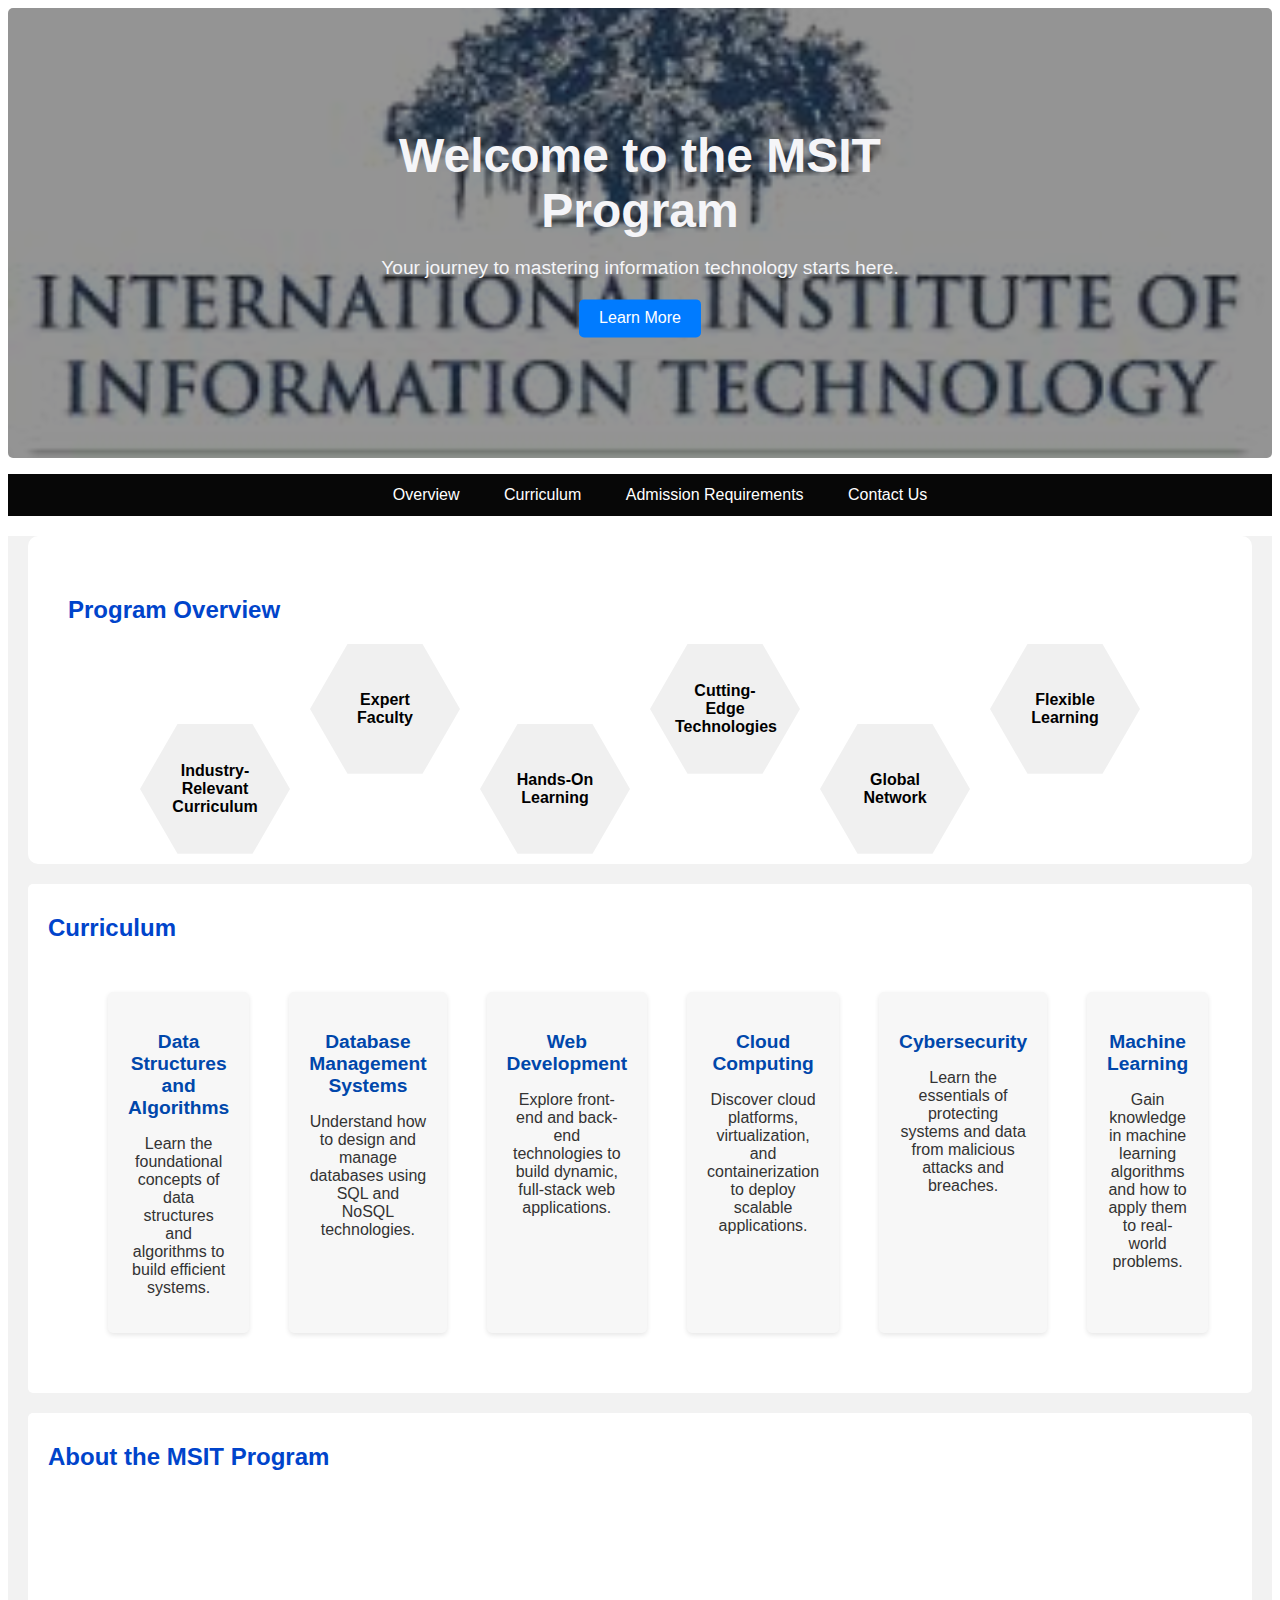
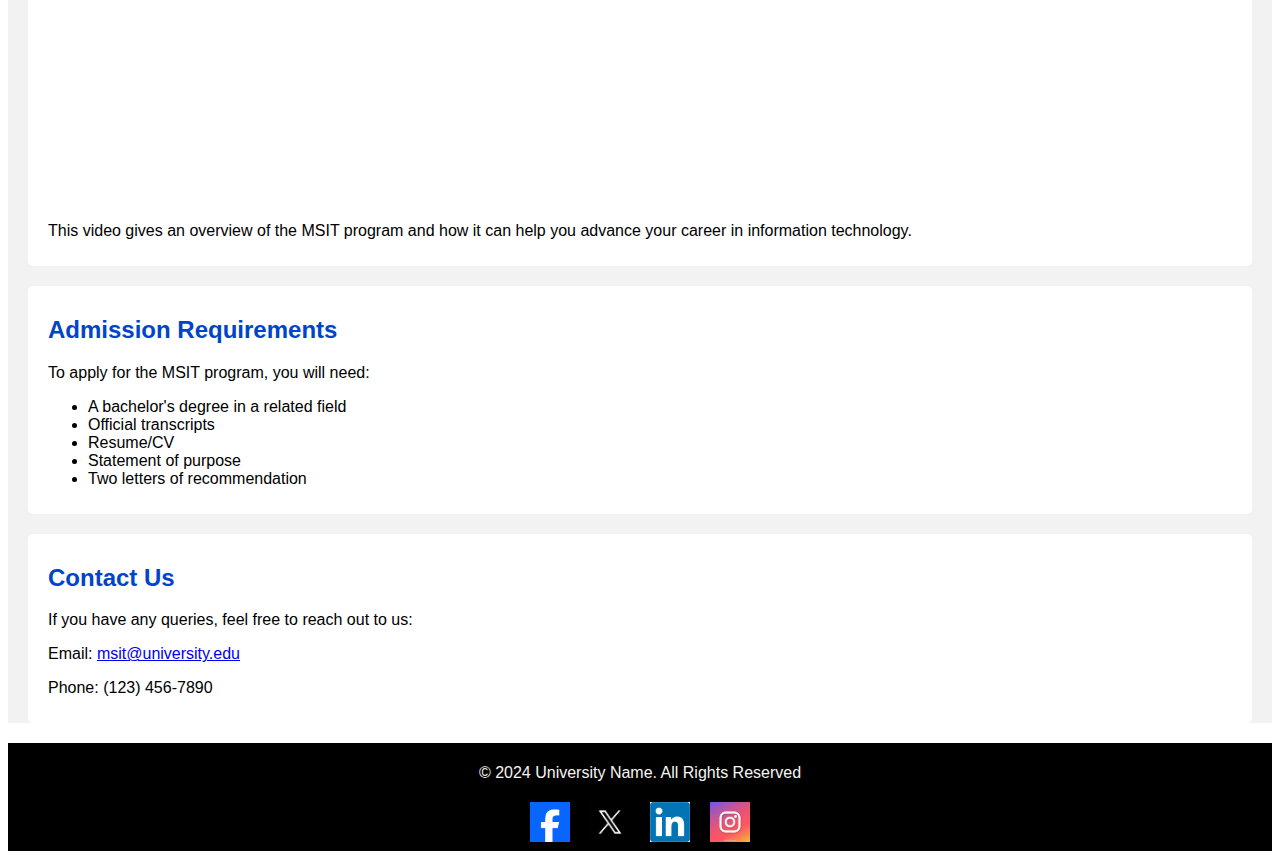
<file: DAY2/index.html>
<!DOCTYPE html>
<html lang="en">
<head>
    <link rel="stylesheet" href="styles.css">
    <meta charset="UTF-8">
    <meta name="viewport" content="width=device-width, initial-scale=1.0">
    <title>MSIT - Info</title>
</head>
<body>
    <section class="hero-section">
        <div class="slideshow-container">
            <div class="slide">
                <div class="overlay"></div>
                <div class="hero-content">
                    <h1>Welcome to the MSIT Program</h1>
                    <p>Your journey to mastering information technology starts here.</p>
                    <a href="#" class="btn">Learn More</a>
                </div>
            </div>
            <div class="slide">
                <div class="overlay"></div>
                <div class="hero-content">
                    <h1>Advance Your Career with MSIT</h1>
                    <p>Gain the skills you need to succeed in today’s tech-driven world.</p>
                    <a href="apply.html" class="btn">Apply Now</a>
                </div>
            </div>
            <div class="slide">
                <div class="overlay"></div>
                <div class="hero-content">
                    <h1>Innovate and Lead</h1>
                    <p>MSIT prepares you to become a leader in the tech industry.</p>
                    <a href="#" class="btn">Join Us Today</a>
                </div>
            </div>
        </div>
        <!-- <div class="overlay"></div>
        <div class="hero-content">
            <h1>Welcome to the MSIT Program</h1>
            <p>Your journey to mastering information technology starts here.</p>
            <a href="#" class="btn">Learn More</a> -->
        </div>
    </section>
    
    <nav>
        <div class="navbar ">
            <ul>
                <li><a href="#overview">Overview</a></li>
                <li><a href="#curriculum">Curriculum</a></li>
                <li><a href ="#admission">Admission Requirements</a></li>
                <li><a href ="#contact">Contact Us</a></li>
            </ul>
        </div>
    </nav>
    
    <div class="main-content">
        <section id="overview">
            <h2>Program Overview</h2>
            <div class="container">
                <div class="hex">
                    <span>Industry-Relevant Curriculum</span>
                </div>
                <div class="hex">
                    <span>Expert Faculty</span>
                </div>
                <div class="hex highlight">
                    <span>Hands-On Learning</span>
                </div>
                <div class="hex">
                    <span>Cutting-Edge Technologies</span>
                </div>
                <div class="hex">
                    <span>Global Network</span>
                </div>
                <div class="hex">
                    <span>Flexible Learning</span>
                </div>
            </div>
        </section>
    
        <section id="curriculum">
            <h2>Curriculum</h2>
            <section class="curriculum-section">
                <section class="curriculum-item">
                    <h3>Data Structures and Algorithms</h3>
                    <p>Learn the foundational concepts of data structures and algorithms to build efficient systems.</p>
                </section>
                <section class="curriculum-item">
                    <h3>Database Management Systems</h3>
                    <p>Understand how to design and manage databases using SQL and NoSQL technologies.</p>
                </section>
                <section class="curriculum-item">
                    <h3>Web Development</h3>
                    <p>Explore front-end and back-end technologies to build dynamic, full-stack web applications.</p>
                </section>
                <section class="curriculum-item">
                    <h3>Cloud Computing</h3>
                    <p>Discover cloud platforms, virtualization, and containerization to deploy scalable applications.</p>
                </section>
                <section class="curriculum-item">
                    <h3>Cybersecurity</h3>
                    <p>Learn the essentials of protecting systems and data from malicious attacks and breaches.</p>
                </section>
                <section class="curriculum-item">
                    <h3>Machine Learning</h3>
                    <p>Gain knowledge in machine learning algorithms and how to apply them to real-world problems.</p>
                </section>
            </section>
        </section>
    
        <!-- New Video Embedding Section -->
        <section class="video">
            <h2>About the MSIT Program</h2>
            <iframe width="560" height="315" src="https://www.youtube.com/embed/O1IT6skIS30?si=tqjMHszmJqdkREGR" title="YouTube video player" frameborder="0" allow="accelerometer; autoplay; clipboard-write; encrypted-media; gyroscope; picture-in-picture; web-share" referrerpolicy="strict-origin-when-cross-origin" allowfullscreen></iframe>
            <!-- <iframe width="560" height="315" src="https://www.youtube.com/embed/JfU4a2qUQEI?si=CAPswqO49YefB47w" title="YouTube video player" frameborder="0" allow="accelerometer; autoplay; clipboard-write; encrypted-media; gyroscope; picture-in-picture; web-share" referrerpolicy="strict-origin-when-cross-origin" allowfullscreen></iframe> -->
            <!-- <iframe width="560" height="315" src="https://www.youtube.com/embed/watch?v=T94PHkuydcw" title="MSIT Program Video" frameborder="0" allow="accelerometer; autoplay; clipboard-write; encrypted-media; gyroscope; picture-in-picture" allowfullscreen></iframe> -->
            <p>This video gives an overview of the MSIT program and how it can help you advance your career in information technology.</p>
        </section>
    
        <section id="admission">
            <h2>Admission Requirements</h2>
            <p>To apply for the MSIT program, you will need:</p>
            <ul>
                <li>A bachelor's degree in a related field</li>
                <li>Official transcripts</li>
                <li>Resume/CV</li>
                <li>Statement of purpose</li>
                <li>Two letters of recommendation</li>
            </ul>
        </section>
        
        <section id="contact">
            <h2>Contact Us</h2>
            <p>If you have any queries, feel free to reach out to us:</p>
            <p>Email: <a href="msit@university.edu">msit@university.edu</a></p>
            <p>Phone: (123) 456-7890</p>
        </section>
    </div>
    
    <!-- Updated Footer with Social Media Links -->
    <footer>
        <p>&copy; 2024 University Name. All Rights Reserved</p>
        <div class="social-media">
            <a href="https://www.facebook.com/msit.official/" target="_blank"><img src="facebook.png.jpg" alt="Facebook" class="social-icon"></a>
            <a href="https://twitter.com/msit_official?lang=en" target="_blank"><img src="twitter.png.jpg" alt="X" class="social-icon"></a>
            <a href="https://www.linkedin.com/company/msit-official/" target="_blank"><img src="linkedin.png.jpg" alt="LinkedIn" class="social-icon"></a>
            <a href="https://www.instagram.com/msit_official/" target="_blank"><img src="instagram.png.jpg" alt="Instagram" class="social-icon"></a>
        </div>
    </footer>
</body>
</html>
</file>
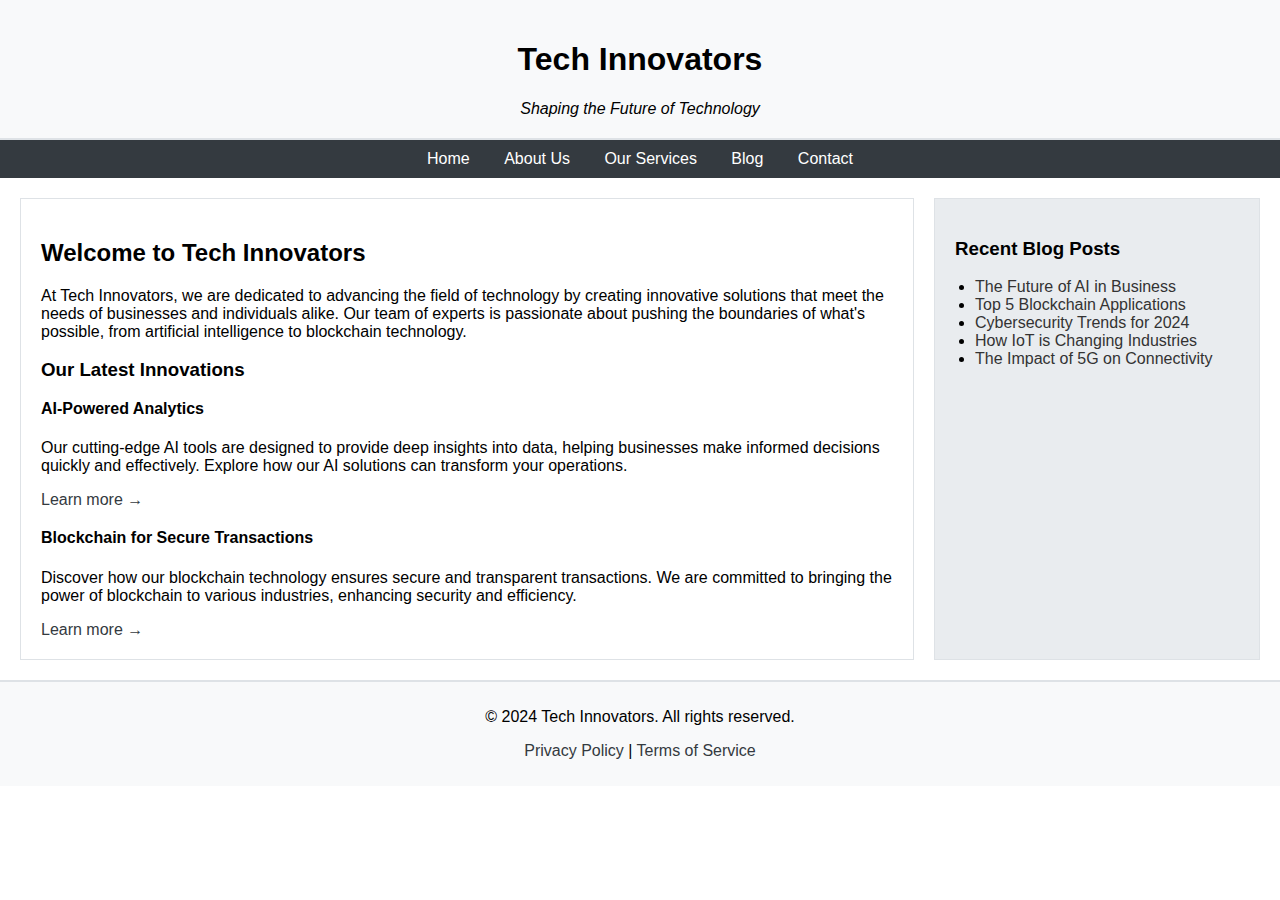
<file: example.html>
<!DOCTYPE html>
<html lang="en">
<head>
    <meta charset="UTF-8">
    <meta name="viewport" content="width=device-width, initial-scale=1.0">
    <title>Tech Innovators</title>
</head>
<body style="font-family: Arial, sans-serif; margin: 0; padding: 0; box-sizing: border-box;">

    <header style="background-color: #f8f9fa; padding: 20px; text-align: center; border-bottom: 2px solid #dee2e6;">
        <h1>Tech Innovators</h1>
        <p style="font-style: italic; margin: 0;">Shaping the Future of Technology</p>
    </header>

    <nav style="background-color: #343a40; padding: 10px; text-align: center;">
        <ul style="list-style-type: none; margin: 0; padding: 0;">
            <li style="display: inline; margin: 0 15px;">
                <a href="#" style="color: white; text-decoration: none;">Home</a>
            </li>
            <li style="display: inline; margin: 0 15px;">
                <a href="#" style="color: white; text-decoration: none;">About Us</a>
            </li>
            <li style="display: inline; margin: 0 15px;">
                <a href="#" style="color: white; text-decoration: none;">Our Services</a>
            </li>
            <li style="display: inline; margin: 0 15px;">
                <a href="#" style="color: white; text-decoration: none;">Blog</a>
            </li>
            <li style="display: inline; margin: 0 15px;">
                <a href="#" style="color: white; text-decoration: none;">Contact</a>
            </li>
        </ul>
    </nav>

    <main style="display: flex; margin: 20px;">
        <div style="flex: 3; padding: 20px; background-color: #ffffff; border: 1px solid #dee2e6; margin-right: 20px;">
            <h2>Welcome to Tech Innovators</h2>
            <p>At Tech Innovators, we are dedicated to advancing the field of technology by creating innovative solutions that meet the needs of businesses and individuals alike. Our team of experts is passionate about pushing the boundaries of what's possible, from artificial intelligence to blockchain technology.</p>
            <h3>Our Latest Innovations</h3>
            <article style="margin-bottom: 20px;">
                <h4 style="margin-top: 0;">AI-Powered Analytics</h4>
                <p>Our cutting-edge AI tools are designed to provide deep insights into data, helping businesses make informed decisions quickly and effectively. Explore how our AI solutions can transform your operations.</p>
                <a href="#" style="color: #343a40; text-decoration: none;">Learn more &rarr;</a>
            </article>
            <article>
                <h4 style="margin-top: 0;">Blockchain for Secure Transactions</h4>
                <p>Discover how our blockchain technology ensures secure and transparent transactions. We are committed to bringing the power of blockchain to various industries, enhancing security and efficiency.</p>
                <a href="#" style="color: #343a40; text-decoration: none;">Learn more &rarr;</a>
            </article>
        </div>
        <aside style="flex: 1; padding: 20px; background-color: #e9ecef; border: 1px solid #dee2e6;">
            <h3>Recent Blog Posts</h3>
            <ul style="padding-left: 20px;">
                <li><a href="#" style="color: #333; text-decoration: none;">The Future of AI in Business</a></li>
                <li><a href="#" style="color: #333; text-decoration: none;">Top 5 Blockchain Applications</a></li>
                <li><a href="#" style="color: #333; text-decoration: none;">Cybersecurity Trends for 2024</a></li>
                <li><a href="#" style="color: #333; text-decoration: none;">How IoT is Changing Industries</a></li>
                <li><a href="#" style="color: #333; text-decoration: none;">The Impact of 5G on Connectivity</a></li>
            </ul>
        </aside>
    </main>

    <footer style="background-color: #f8f9fa; padding: 10px; text-align: center; border-top: 2px solid #dee2e6;">
        <p>&copy; 2024 Tech Innovators. All rights reserved.</p>
        <p><a href="#" style="color: #343a40; text-decoration: none;">Privacy Policy</a> | <a href="#" style="color: #343a40; text-decoration: none;">Terms of Service</a></p>
    </footer>

</body>
</html>
</file>
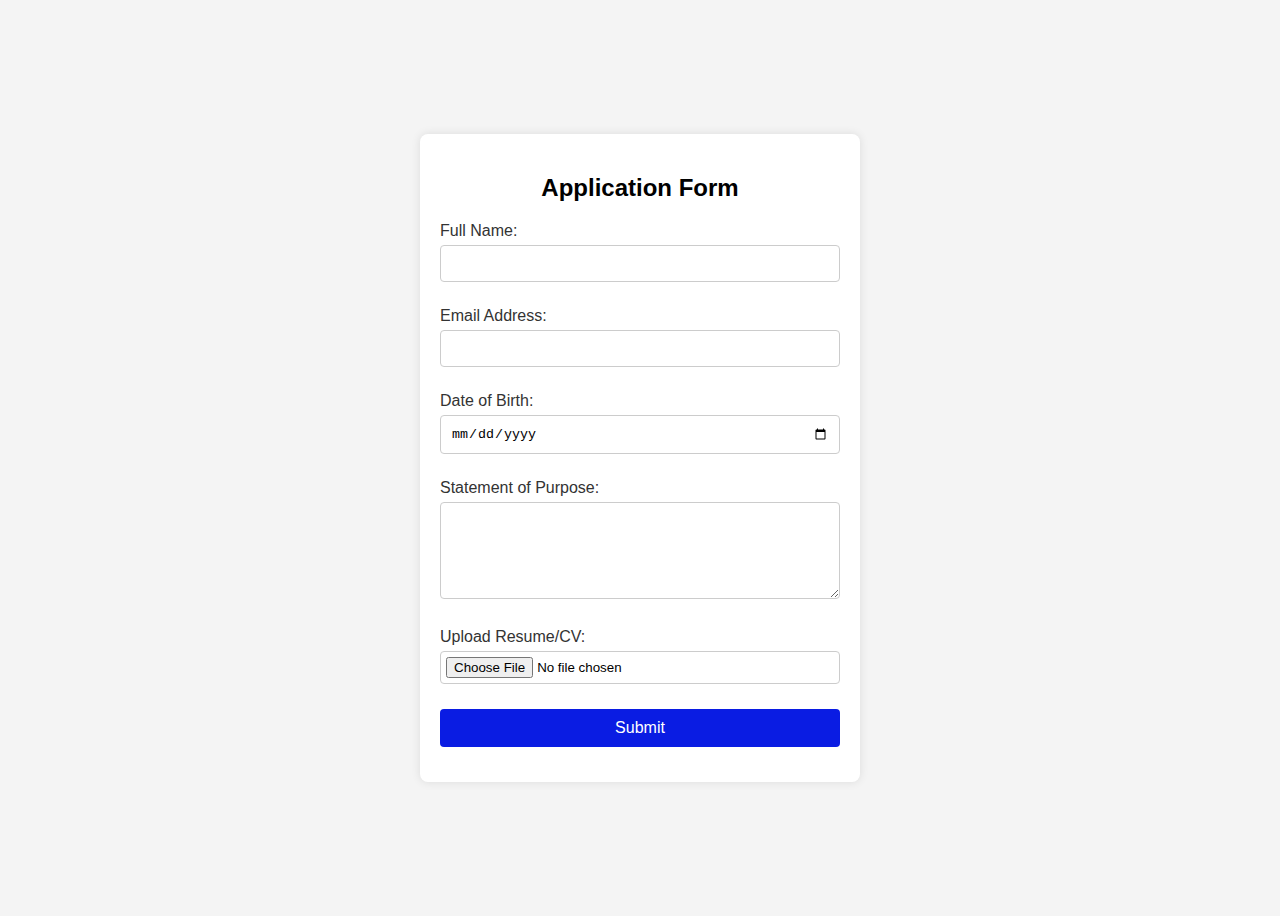
<file: DAY2/apply.html>
<!DOCTYPE html>
<html lang="en">
<head>
    <meta charset="UTF-8">
    <meta name="viewport" content="width=device-width, initial-scale=1.0">
    <title>Application Form</title>
    <link rel="stylesheet" href="applystyle.css">
</head>
<body>
    <div class="form-container">
        <h2>Application Form</h2>
        <form action="/submit_application" method="POST" enctype="multipart/form-data">
            <div class="form-group">
                <label for="fullName">Full Name:</label>
                <input type="text" id="fullName" name="fullName" required>
            </div>
            
            <div class="form-group">
                <label for="email">Email Address:</label>
                <input type="email" id="email" name="email" required>
            </div>
            
            <div class="form-group">
                <label for="dob">Date of Birth:</label>
                <input type="date" id="dob" name="dob" required>
            </div>
            
            <div class="form-group">
                <label for="statement">Statement of Purpose:</label>
                <textarea id="statement" name="statement" rows="5" required></textarea>
            </div>
            
            <div class="form-group">
                <label for="resume">Upload Resume/CV:</label>
                <input type="file" id="resume" name="resume" accept=".pdf,.doc,.docx" required>
            </div>
            
            <div class="form-group">
                <button type="submit">Submit</button>
            </div>
        </form>
    </div>
</body>
</html>
</file>
<file: DAY2/styles.css>
body {
    font-family: Arial, Helvetica, sans-serif;
}

h2 {
    color: #0044cb;
}

nav {
    background-color: rgb(7, 7, 7);
    text-align: center;
}

.navbar ul li {
    list-style-type: none;
    color: whitesmoke;
    display: inline-block;
    padding: 12px 20px;
}

nav ul li a {
    text-decoration: none;
    color: white;
}

nav ul li:hover {
    background-color: #0044cb
}

#curriculum {
    margin-bottom: 10px;
}

.curriculum-section {
    display: flex;
}

.curriculum-item {
    background-color: #f7f7f7;
    border-radius: 5px;
    box-shadow: 0 2px 5px rgba(0, 0, 0, 0.1);
    padding: 20px;
    flex: 1 1 calc(33.333% - 20px);
    max-width: calc(33.333% - 20px);
    text-align: center;
    transition: transform 0.3s ease;
}

.curriculum-item:hover {
    transform: translateY(-5px);
}

.curriculum-item h3 {
    color: #0047ab;
    font-size: 1.2em;
    margin-bottom: 10px;
}

.curriculum-container {
    display: flex;
    justify-content: center;
    gap: 20px;
}

.curriculum-item p {
    font-size: 1em;
    color: #333;
}

.main-content {
    background-color: #f2f2f2;
}

.overview-img {
    display: block;
    margin-left: auto;
    margin-right: auto;
}

section {
    margin: 20px;
    padding: 10px 20px;
    background-color: white;
    border-radius: 5px;
}

footer {
    background-color: black;
    color: whitesmoke;
    text-align: center;
    padding: 5px 20px;
}

.hero-section {
    display: flex;
    align-items: center;
    justify-content: center;
    height: 50vh;
    background-image: url('');
    background-size: cover;
    background-position: center;
    position: relative;
    overflow: hidden;
    margin: 0;
    padding: 0;
}

.overlay {
    position: absolute;
    top: 0;
    left: 0;
    width: 100%;
    height: 100%;
}

.hero-content {
    position: relative;
    color: white;
    text-align: center;
    z-index: 1;
}

.hero-content h1 {
    font-size: 3em;
    margin-top: 0;
}

.hero-content p {
    font-size: 1.2em;
    margin-bottom: 40px;
}

.hero-content .btn {
    display: inline-block;
    padding: 15px 30px;
    background-color: #007BFF;
    color: white;
    text-decoration: none;
    border-radius: 5px;
    transition: background-color 0.3s ease;
}

.hero-content .btn:hover {
    background-color: #0056b3;
}
#overview {
    max-height: 100%;
    margin-bottom: 10px;
    padding: 40px;
    background-color: white;
    border-radius: 10px;
    /* display: flex; */
}
.overview-container {
    display: flex;
    justify-content: center;
    gap: 20px;
}
.container {
    display: flex;
    justify-content: center;
    align-items: center;
    position: relative;
    margin-top: 50px;
}

.hex {
    width: 150px;
    height: 150px;
    display: flex;
    align-items: center;
    justify-content: center;
    text-align: center;
    color: #333;
    background: #f0f0f0;
    margin: 0 10px;
    position: relative;
    clip-path: polygon(25% 6.7%, 75% 6.7%, 100% 50%, 75% 93.3%, 25% 93.3%, 0% 50%);
    transition: background-color 0.3s ease;
}

.hex:hover {
    background-color: #ffe500;
    color: #000;
}

.hex span {
    position: absolute;
    font-size: 16px;
    font-weight: bold;
    text-align: center;
    width: 100px;
    color: #000;
}



.hex:nth-child(odd) {
    transform: translateY(40px);
}

.hex:nth-child(even) {
    transform: translateY(-40px);
}
.social-media {
    display: flex;
    justify-content: center;
    margin-top: 20px;
}

.social-media a {
    margin: 0 10px;
}

.social-icon {
    width: 40px;
    height: 40px;
    transition: transform 0.3s ease;
}

.social-icon:hover {
    transform: scale(1.2);
}

.video iframe {
    display: block;
    margin:0 auto;
}


.hero-section {
    position: relative;
    width: 100%;
    height: 50vh;
    overflow: hidden;
}

.slideshow-container {
    display: flex;
    width: 300%; /* 100% for each slide */
    height: 100%;
    animation: slide 15s infinite;
}

.slide {
    min-width: 100%; /* Make each slide take up 100% width */
    height: 100%;
    position: relative;
    background-size: cover;
    background-position: center;
    background-repeat: no-repeat;
}

.slide:nth-child(1) {
    background-image: url('image11.jpeg');
}

.slide:nth-child(2) {
    background-image: url('image12.jpeg');
}

.slide:nth-child(3) {
    background-image: url('images13.jpeg');
}

.overlay {
    position: absolute;
    top: 0;
    left: 0;
    width: 100%;
    height: 100%;
    background: rgba(42, 41, 41, 0.5); 
}

.hero-content {
    position: absolute;
    top: 50%;
    left: 50%;
    transform: translate(-50%, -50%);
    color: rgb(245, 245, 248);
    text-align: center;
    z-index: 1;
}

.hero-content h1 {
    font-size: 3em;
    margin: 0;
}

.hero-content p {
    font-size: 1.2em;
    margin-bottom: 20px;
}

.hero-content .btn {
    padding: 10px 20px;
    background-color: #007BFF;
    color: white;
    text-decoration: none;
    border-radius: 5px;
    transition: background-color 0.3s ease;
}

.hero-content .btn:hover {
    background-color: #0056b3;
}

/* Keyframes for slideshow */
@keyframes slide {
    0% { transform: translateX(0%); }
    33% { transform: translateX(0%); }
    38% { transform: translateX(-100%); }
    71% { transform: translateX(-100%); }
    76% { transform: translateX(-200%); }
    100% { transform: translateX(-200%); }
}
</file>
<file: DAY2/applystyle.css>
body {
    font-family: Arial, sans-serif;
    background-color: #f4f4f4;
    display: flex;
    justify-content: center;
    align-items: center;
    height: 100vh;
}

h1 {
    text-align: center;
    color: #333;
}

.form-container {
    background-color: #fff;
    padding: 20px;
    border-radius: 8px;
    box-shadow: 0 0 10px rgba(0, 0, 0, 0.1);
    max-width: 400px;
    width: 100%;
}

h2 {
    text-align: center;
    margin-bottom: 20px;
}

.form-group {
    margin-bottom: 15px;
}

label {
    display: block;
    margin-bottom: 5px;
    color: #333;
}

input, textarea {
    width: 100%;
    padding: 10px;
    margin-bottom: 10px;
    border: 1px solid #ccc;
    border-radius: 4px;
    box-sizing: border-box;
}

input[type="file"] {
    padding: 5px;
}

button {
    width: 100%;
    padding: 10px;
    background-color: #0a1ce3;
    color: white;
    border: none;
    border-radius: 4px;
    cursor: pointer;
    font-size: 16px;
}

button:hover {
    background-color: #4cae4c;
}
</file>
